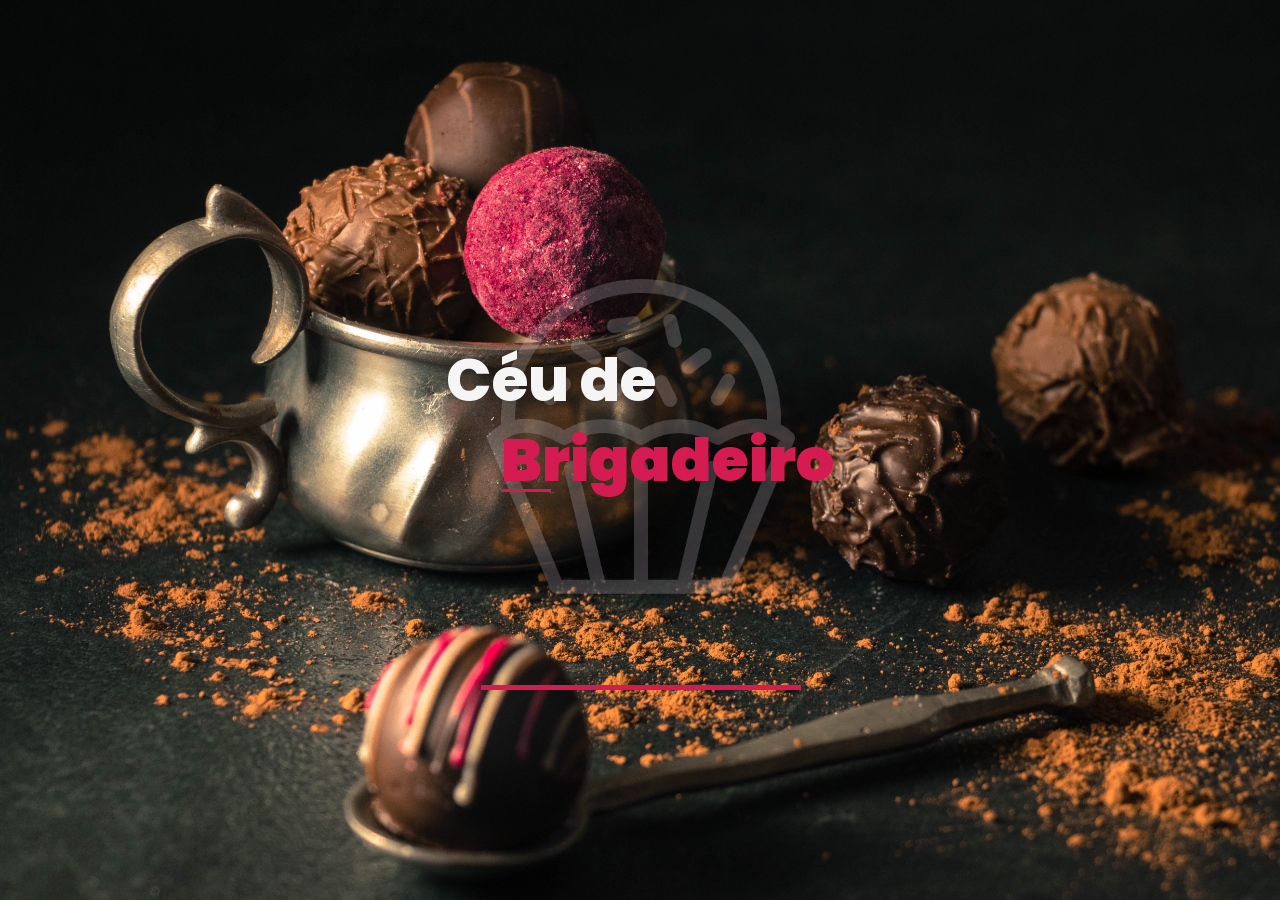
<file: index.html>
<!DOCTYPE html>
<html lang="pt-br">
<head>
    <meta charset="UTF-8">
    <meta http-equiv="X-UA-Compatible" content="IE=edge">
    <meta name="viewport" content="width=device-width, initial-scale=1.0">
    <title>Céu de Brigadeiro</title>
    <link rel="stylesheet" href="https://cdnjs.cloudflare.com/ajax/libs/animate.css/4.1.1/animate.min.css" />
    <style>
        @import url('https://fonts.googleapis.com/css2?family=Poppins:wght@700&display=swap');
        body{
            display: flex;
            align-items: center;
            justify-content: center;
            margin: 0;
            background-size: cover;
            height: 100vh;
            background-image: url('img/chocolate.jpg');
            font-family: 'Poppins', sans-serif;}

        .fundo{    position: absolute;
                align-items: center;
                align-content: center;
                justify-items: center;
                justify-content: center;
                margin-top: -70px;
                opacity: 0.2;
                margin-left: 20px;
                width: 350px}

        .tela{  display: inline-flex;
                }
        .titulo{
            color: whitesmoke;
            font-size: 60px;
            font-weight: 800;
            position: relative;
            }
        .tela .titulo2{
            margin-left: 15px;
            margin-top: -10px;}

        .titulo2 li{
            color:#D51C52;
            list-style: none;
            font-size: 60px;
            font-weight: 900;
            animation: 3s;}    
        .titulo2 li span::after{
            content: "";
            position: absolute;
            width: 15%;
            height: 100%;
            left: 0;
            border-bottom: 3px solid #D51C52;
            animation: ceu 3s alternate infinite;
            margin-top: -10px
        }
        .titulo2 li span{   position: relative}
        .barra{
            position: absolute;
            background-color: #fff;
            height: 5px;
            width: 320px;
            align-items: center;
            align-content: center;
            justify-items: center;
            justify-content: center;
            margin-left: 35px;
            margin-top: 350px}

        .barra div{ height: 100%;
                    background-color: #D51C52;
                    animation: barra 5s;}

     

        @keyframes ceu {50%{ 
            left: 75%;
            margin: 0 -35px 0 35px ;
            margin-top: -10px
             
        }}

        @keyframes barra {0%{ width: 0%;} 10%{ width: 10%;} 50%{ width:  50%;} 60%{ width: 60%;} 100%{ width: 100%;}}
    </style>
</head>
<body>
    <div class="tela">
        <img src="fundo.png" class="fundo" alt="fundo">
        <div class="titulo">Céu de
           
            <ul class="titulo2">
                <li><span>Brigadeiro</span></li></ul>
        </div>
        <div class="barra">
            <div></div>
        </div>
    </div>

</body>
<script>
    var temporizador = setTimeout(abrir, 5000);
    function abrir(){
        window.open("login.html", "_self");
    }
</script>
</html>
</file>
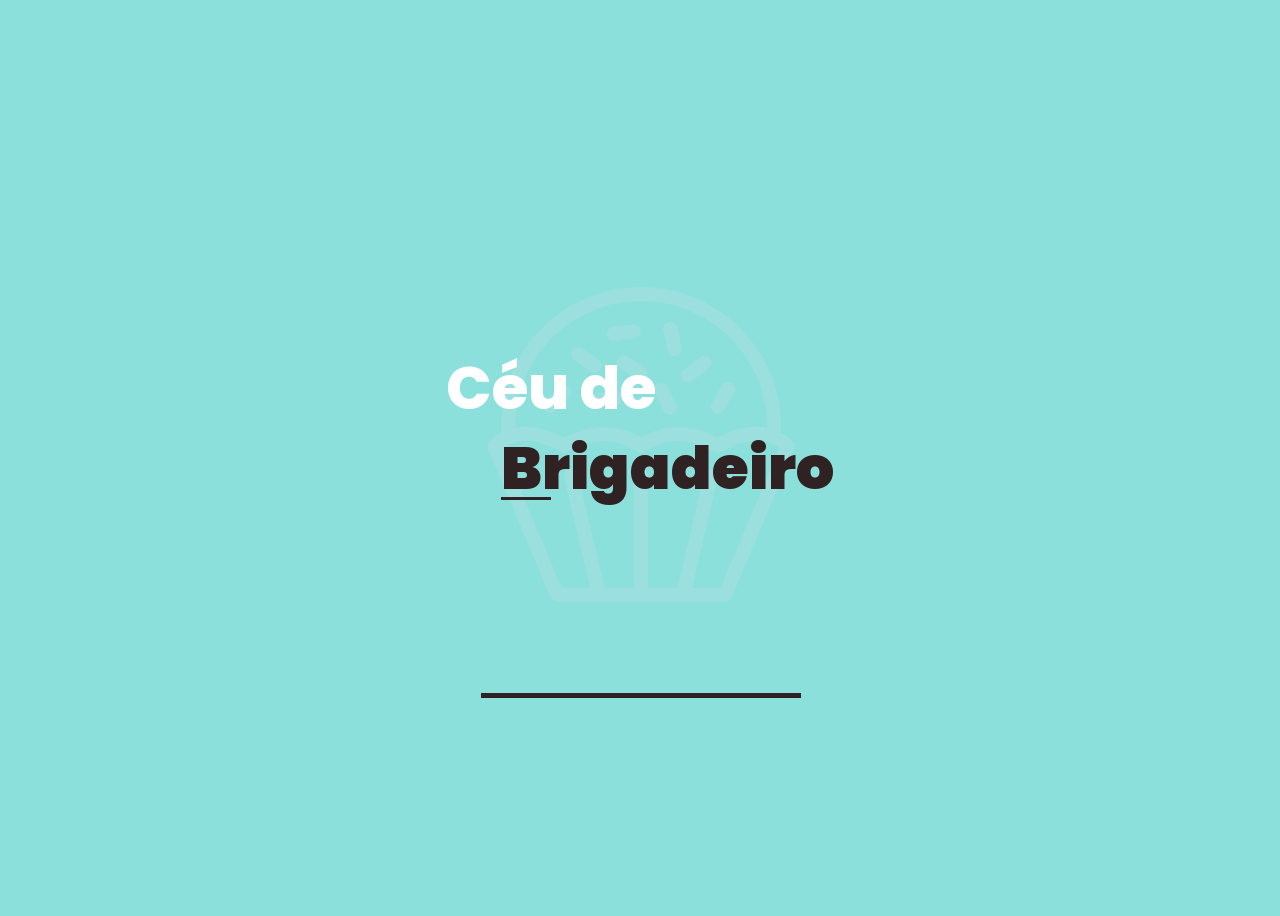
<file: animacao.html>
<!DOCTYPE html>
<html lang="pt-br">
<head>
    <meta charset="UTF-8">
    <meta http-equiv="X-UA-Compatible" content="IE=edge">
    <meta name="viewport" content="width=device-width, initial-scale=1.0">
    <title>Céu de Brigadeiro</title>
    <link rel="stylesheet" href="https://cdnjs.cloudflare.com/ajax/libs/animate.css/4.1.1/animate.min.css" />
    <style>
        @import url('https://fonts.googleapis.com/css2?family=Poppins:wght@700&display=swap');
        body{
            display: flex;
            align-items: center;
            justify-content: center;
            min-height: 100vh;
            background-color: rgb(140, 224, 220);
            font-family: 'Poppins', sans-serif;}

        .fundo{    position: absolute;
                align-items: center;
                align-content: center;
                justify-items: center;
                justify-content: center;
                margin-top: -70px;
                opacity: 0.15;
                margin-left: 20px;
                width: 350px}

        .tela{  display: inline-flex;
                animation: fadeIn 3s;}
        .titulo{
            color: #fff;
            font-size: 60px;
            font-weight: 800;
            position: relative;
            animation: fadeInLeft 3s;}
        .tela .titulo2{
            margin-left: 15px;
            margin-top: -10px;}

        .titulo2 li{
            color: rgb(48, 34, 34);
            list-style: none;
            font-size: 60px;
            font-weight: 900;
            animation: fadeInLeft 3s;}    
        .titulo2 li span::after{
            content: "";
            position: absolute;
            width: 15%;
            height: 100%;
            left: 0;
            border-bottom: 3px solid rgb(48, 34, 34);
            animation: ceu 3s alternate infinite;
            margin-top: -10px
        }
        .titulo2 li span{   position: relative}
        .barra{
            position: absolute;
            background-color: #fff;
            height: 5px;
            width: 320px;
            align-items: center;
            align-content: center;
            justify-items: center;
            justify-content: center;
            margin-left: 35px;
            margin-top: 350px}

        .barra div{ height: 100%;
                    background-color: rgb(48, 34, 34);
                    animation: barra 5s;}

     

        @keyframes ceu {50%{ 
            left: 75%;
            margin: 0 -35px 0 35px ;
            margin-top: -10px
             
        }}

        @keyframes barra {0%{ width: 0%;} 10%{ width: 10%;} 50%{ width:  50%;} 60%{ width: 60%;} 100%{ width: 100%;}}
    </style>
</head>
<body>
    <div class="tela">
        <img src="fundo.png" class="fundo" alt="fundo">
        <div class="titulo">Céu de
           
            <ul class="titulo2">
                <li><span>Brigadeiro</span></li></ul>
        </div>
        <div class="barra">
            <div></div>
        </div>
    </div>

</body>
<script>
    var temporizador = setTimeout(abrir, 5000);
    function abrir(){
        window.open("login.html", "_self");
    }
</script>
</html>
</file>
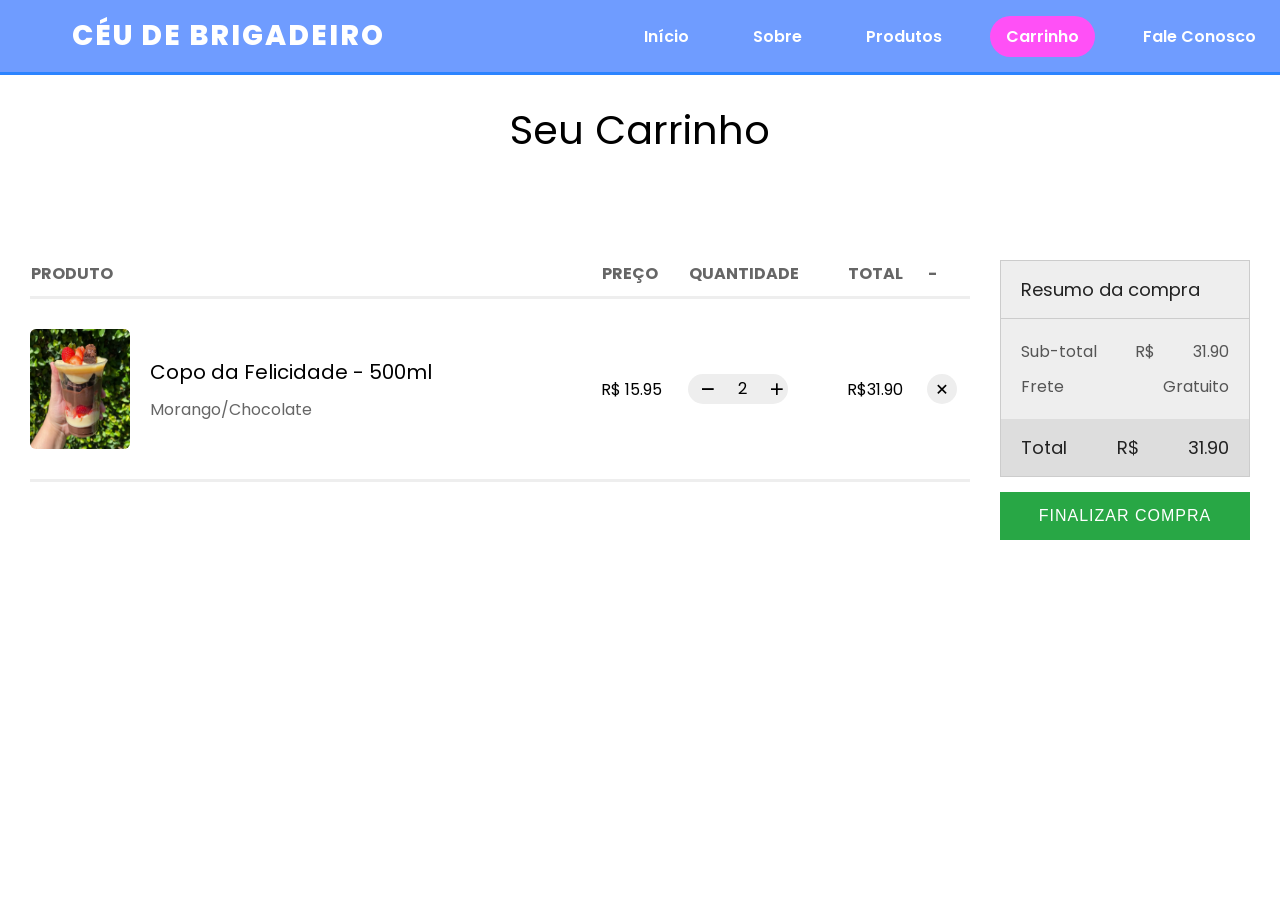
<file: carrinho.html>
<!DOCTYPE html>
<html lang="pt-br">
  <head>
    <meta charset="UTF-8" />
    <meta http-equiv="X-UA-Compatible" content="IE=edge" />
    <meta name="viewport" content="width=device-width, initial-scale=1.0" />
    <title>Carrinho de Compras</title>
    <link rel="stylesheet" href="css/carrinho.css">
    <link rel="stylesheet" href="css/navbar.css">
    <link
      href="https://unpkg.com/boxicons@2.1.4/css/boxicons.min.css" rel="stylesheet">
  </head>
  <body>

    <div class="divnavbar">
      <div class="container">
      <h1 class="titulo">Céu de Brigadeiro</h1>
  
      <div class="menu">
          <a href="estrutura.html">Início</a>
          <a href="#divfooter">Sobre</a>
          <a href="produtos.html">Produtos</a>
          <a href="carrinho.html"  class="is-active">Carrinho</a>
          <a href="MQTT.html">Fale Conosco</a>
      </div>
  
      <button class="tracos" onclick="abrir()">
          <span  onclick="abrir()"></span>
          <span  onclick="abrir()"></span>
          <span  onclick="abrir()"></span>
      </div>
  </div> 
  
  <ol class="menu2">
     <div class="lista"><a href="estrutura.html">Início</a></div>  <br>
     <div class="lista"><a href="#divfooter">Sobre</a></div>  <br>
     <div class="lista"><a href="produtos.html">Produtos</a></div> <br>
     <div class="lista"><a href="carrinho.html">Carrinho</a></div> <br>
     <div class="lista"><a href="MQTT.html" class="is-active">Fale Conosco</a></div> 
  </ol>
  
  <script>
     var btn = document.querySelector('.tracos');
     var menu = document.querySelector('.menu2');

     btn.addEventListener('click', function() {

      if(menu.style.display === 'flex'){
          menu.style.display = 'none';
      } else {
          menu.style.display = 'flex';
      }

     });

  </script>


    <main>
      <div class="page-title">Seu Carrinho</div>
      <div class="content">
        <section>
          <table>
            <thead>
              <tr>
                <th>Produto</th>
                <th>Preço</th>
                <th>Quantidade</th>
                <th>Total</th>
                <th>-</th>
              </tr>
            </thead>
            <tbody>
              <tr>
                <td>
                  <div class="product">
                    <img src="img/copo_felicidade.jpg" alt="">
                    <div class="info">
                      <div class="name">Copo da Felicidade - 500ml</div>
                      <div class="category">Morango/Chocolate</div>
                    </div>
                  </div>
                </td>
                <td >R$ <span id="precoprod">15.95</span></td>
                <td>
                  <div class="qty" >
                    <button onclick="diminuir();"><i class="bx bx-minus"></i></button>
                    <span id="qtde">2</span>
                    <button onclick="somar();"><i class="bx bx-plus"></i></button>
                  </div>
                </td>
                <td width="80px">R$<span id="total">31.90</span></td>
                <td>
                  <button class="remove"><i class="bx bx-x"></i></button>
                </td>
              </tr>
              <script>

                function diminuir(){
                  
                  if( qtde.innerHTML > "0"){
                    qtde.innerHTML-=1
                    t = parseFloat(precoprod.innerHTML)*qtde.innerHTML
                  t = t.toFixed(2)
                  total.innerHTML=t
                  subtotal.innerHTML=t
                  total2.innerHTML=t}
                }
                

                function somar(){
                  qtde.innerHTML=parseInt(qtde.innerHTML)+1
                  t = parseFloat(precoprod.innerHTML)*qtde.innerHTML
                  t = t.toFixed(2)
                  total.innerHTML=t
                  subtotal.innerHTML=t
                  total2.innerHTML=t
                }


              </script>
            </tbody>
          </table>
        </section>
        <aside>
          <div class="box">
            <header>Resumo da compra</header>
            <div class="info">
              <div><span>Sub-total</span>R$<span id="subtotal"> 31.90</span></div>
              <div><span>Frete</span><span>Gratuito</span></div>
            </div>
            <footer>
              <span>Total</span>
              R$<span id="total2"> 31.90</span>
            </footer>
          </div>
          <button>Finalizar Compra</button>
        </aside>
      </div>
    </main>
  </body>
</html>
</file>
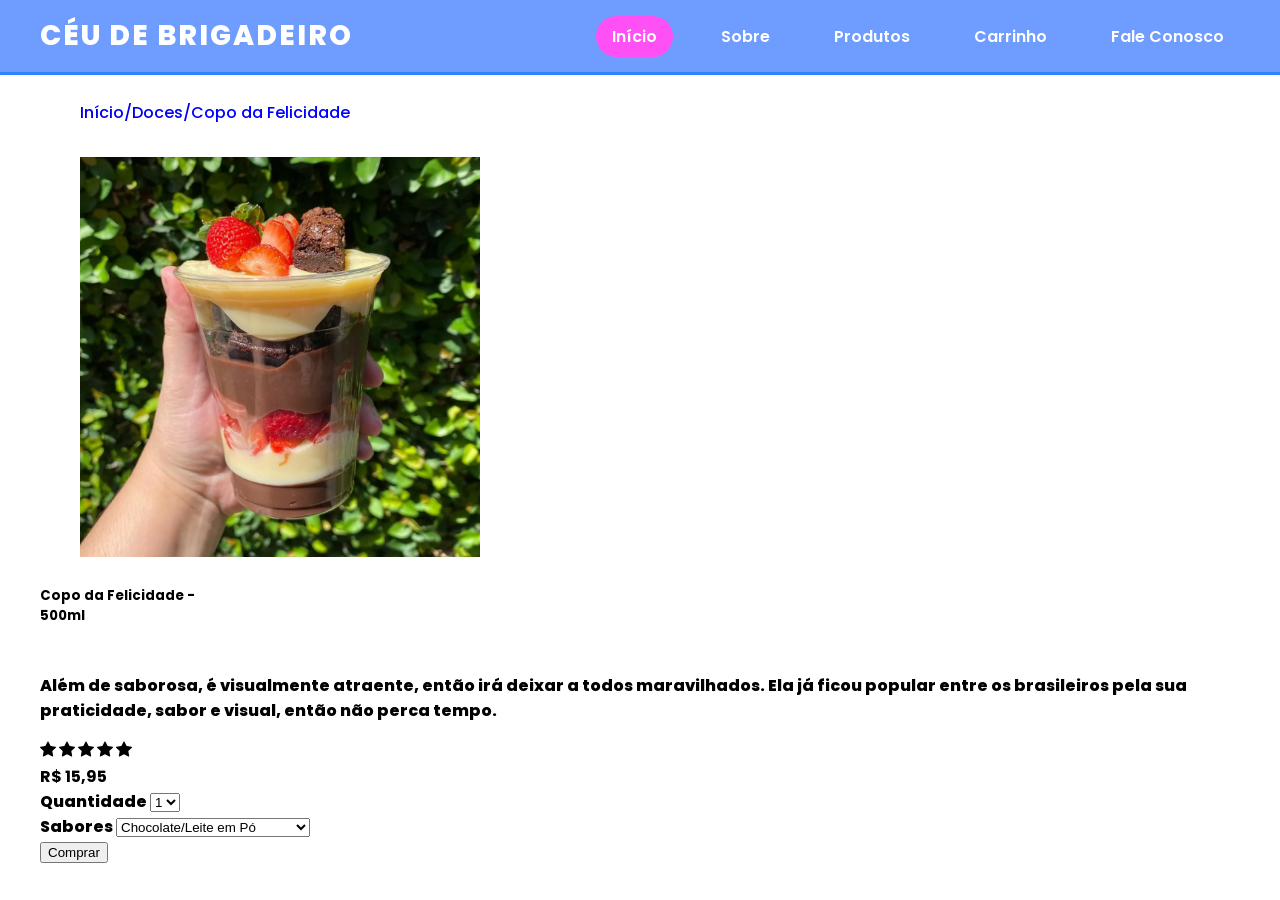
<file: copo_felicidade.html>
<!DOCTYPE html>
<html lang="pt-br">

<head>
  <meta charset="UTF-8">
  <meta name="viewport" content="width=device-width, initial-scale=1.0">

  <title>Céu de Brigadeiro - Um Horizonte de Doces</title>

  <link href="css/responsivo.css" rel="stylesheet"> 
  <link rel="stylesheet" href="css/produto.css">
  <link rel="stylesheet" href="css/navbar.css">
</head>

<body>
  
  <div class="divnavbar">
    <div class="container">
    <h1 class="titulo">Céu de Brigadeiro</h1>

    <div class="menu">
        <a href="estrutura.html" class="is-active">Início</a>
        <a href="#divfooter">Sobre</a>
        <a href="produtos.html">Produtos</a>
        <a href="carrinho.html">Carrinho</a>
        <a href="MQTT.html">Fale Conosco</a>
    </div>

    <button class="tracos" onclick="abrir()">
        <span  onclick="abrir()"></span>
        <span  onclick="abrir()"></span>
        <span  onclick="abrir()"></span>
    </div>
</div> 

<ol class="menu2">
   <div class="lista"><a href="estrutura.html">Início</a></div>  <br>
   <div class="lista"><a href="#divfooter">Sobre</a></div>  <br>
   <div class="lista"><a href="produtos.html">Produtos</a></div> <br>
   <div class="lista"><a href="carrinho.html">Carrinho</a></div> <br>
   <div class="lista"><a href="MQTT.html" class="is-active">Fale Conosco</a></div> 
</ol>

<script>
   var btn = document.querySelector('.tracos');
   var menu = document.querySelector('.menu2');

   btn.addEventListener('click', function() {

    if(menu.style.display === 'flex'){
        menu.style.display = 'none';
    } else {
        menu.style.display = 'flex';
    }

   });

</script>



  <main>
    <nav aria-label="breadcrumb" class="links">
      <ul class="breadcrumb">
        <li class="breadcrumb-item"><a href="estrutura.html">Início/</a></li>
        <li class="breadcrumb-item"><a href="produtos.html">Doces/</a></li>
        <li class="breadcrumb-item active" aria-current="page">Copo da Felicidade</li>
      </ul>
    </nav>

    <!-- container produto -->
    <section class="container">

      
<br>
      <article class="row produtos-compra">
        <figure class="col-md-7 mb-3">
          <img src="img/copo_felicidade.jpg" class="img-fluid">
        </figure>

        <section class="col-md-5 mb-3 d-flex flex-column justify-content-around">
          <article class="produtos-conteudo">
            <h1>Copo da Felicidade - <br> 500ml</h1>
            <p>
              <br>
              Além de saborosa, é visualmente atraente, então irá deixar a todos maravilhados. Ela já ficou popular
              entre os brasileiros pela sua praticidade, sabor e visual, então não perca tempo.
            </p>
          </article>

          <article class="produtos-preco">
            <div class="produtos-stars">
              <svg width="1em" height="1em" viewBox="0 0 16 16" class="bi bi-star-fill" fill="currentColor"
                xmlns="http://www.w3.org/2000/svg">
                <path
                  d="M3.612 15.443c-.386.198-.824-.149-.746-.592l.83-4.73L.173 6.765c-.329-.314-.158-.888.283-.95l4.898-.696L7.538.792c.197-.39.73-.39.927 0l2.184 4.327 4.898.696c.441.062.612.636.283.95l-3.523 3.356.83 4.73c.078.443-.36.79-.746.592L8 13.187l-4.389 2.256z" />
              </svg>

              <svg width="1em" height="1em" viewBox="0 0 16 16" class="bi bi-star-fill" fill="currentColor"
                xmlns="http://www.w3.org/2000/svg">
                <path
                  d="M3.612 15.443c-.386.198-.824-.149-.746-.592l.83-4.73L.173 6.765c-.329-.314-.158-.888.283-.95l4.898-.696L7.538.792c.197-.39.73-.39.927 0l2.184 4.327 4.898.696c.441.062.612.636.283.95l-3.523 3.356.83 4.73c.078.443-.36.79-.746.592L8 13.187l-4.389 2.256z" />
              </svg>

              <svg width="1em" height="1em" viewBox="0 0 16 16" class="bi bi-star-fill" fill="currentColor"
                xmlns="http://www.w3.org/2000/svg">
                <path
                  d="M3.612 15.443c-.386.198-.824-.149-.746-.592l.83-4.73L.173 6.765c-.329-.314-.158-.888.283-.95l4.898-.696L7.538.792c.197-.39.73-.39.927 0l2.184 4.327 4.898.696c.441.062.612.636.283.95l-3.523 3.356.83 4.73c.078.443-.36.79-.746.592L8 13.187l-4.389 2.256z" />
              </svg>

              <svg width="1em" height="1em" viewBox="0 0 16 16" class="bi bi-star-fill" fill="currentColor"
                xmlns="http://www.w3.org/2000/svg">
                <path
                  d="M3.612 15.443c-.386.198-.824-.149-.746-.592l.83-4.73L.173 6.765c-.329-.314-.158-.888.283-.95l4.898-.696L7.538.792c.197-.39.73-.39.927 0l2.184 4.327 4.898.696c.441.062.612.636.283.95l-3.523 3.356.83 4.73c.078.443-.36.79-.746.592L8 13.187l-4.389 2.256z" />
              </svg>
              <svg width="1em" height="1em" viewBox="0 0 16 16" class="bi bi-star-fill" fill="currentColor"
                xmlns="http://www.w3.org/2000/svg">
                <path
                  d="M3.612 15.443c-.386.198-.824-.149-.746-.592l.83-4.73L.173 6.765c-.329-.314-.158-.888.283-.95l4.898-.696L7.538.792c.197-.39.73-.39.927 0l2.184 4.327 4.898.696c.441.062.612.636.283.95l-3.523 3.356.83 4.73c.078.443-.36.79-.746.592L8 13.187l-4.389 2.256z" />
              </svg>
            </div>

            <strong>
              R$ 15,95
            </strong>

            <form action="#">
              <div class="form-group">
                <label for="produtos-quantidade-itens">Quantidade</label>
                <select class="form-control" id="produtos-quantidade-itens">
                  <option>1</option>
                  <option>2</option>
                  <option>3</option>
                  <option>4</option>
                  <option>5</option>
                </select>
              </div>

              <div class="form-group">
                <label for="produtos-quantidade-itens">Sabores</label>
                <select class="form-control" id="produtos-quantidade-itens">
                  <option>Chocolate/Leite em Pó</option>
                  <option>Morango/Chocolate</option>
                  <option>Morango/Leite em Pó</option>
                  <option>Leite Condensado/Chocolate</option>
                  <option>Morango/Leite Condensado</option>
                </select>
              </div>

              <a href="carrinho.html"><button type="submit" class="btn btn-success col-md-12">Comprar</button></a>
            </form>
          </article>
        </section>




</body>

</html>
</file>
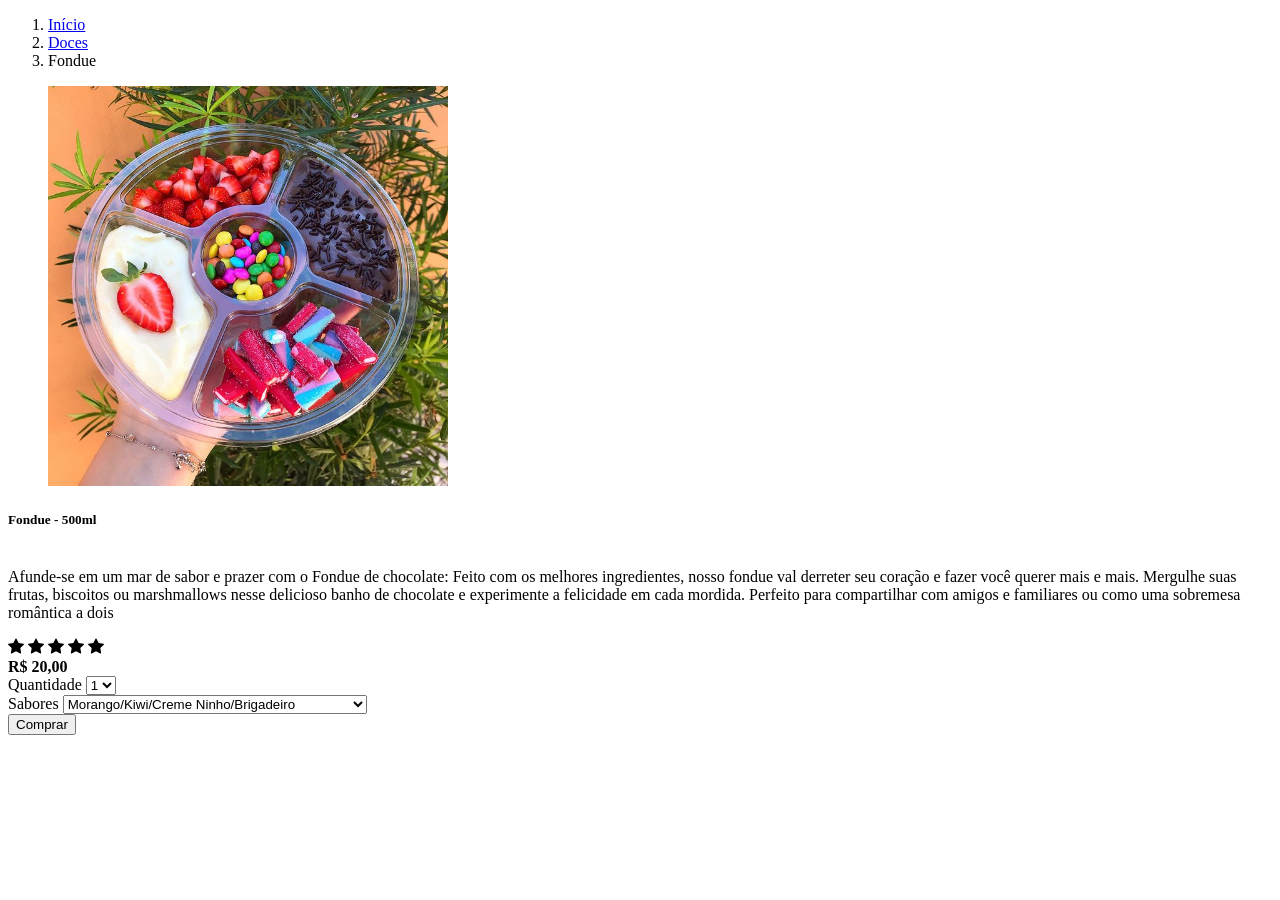
<file: fondue.html>
<!DOCTYPE html>
<html lang="pt-br">

<head>
  <meta charset="UTF-8">
  <meta name="viewport" content="width=device-width, initial-scale=1.0">

  <title>Céu de Brigadeiro - Um Horizonte de Doces</title>

  <!-- Css -->
  <link rel="stylesheet" href="css/produto.css">
</head>

<body>
  
  <main>


    <!-- container produto -->
    <section class="container">

      <nav aria-label="breadcrumb">
        <ol class="breadcrumb">
          <li class="breadcrumb-item"><a href="estrutura.html">Início</a></li>
          <li class="breadcrumb-item"><a href="produtos.html">Doces</a></li>
          <li class="breadcrumb-item active" aria-current="page">Fondue</li>
        </ol>
      </nav>

      <article class="row produtos-compra">
        <figure class="col-md-7 mb-3">
          <img src="img/fondue.jpg" class="img-fluid">
        </figure>

        <section class="col-md-5 mb-3 d-flex flex-column justify-content-around">
          <article class="produtos-conteudo">
            <h1>Fondue -  500ml</h1>
            <p>
              <br>
              Afunde-se em um mar de sabor e prazer com o Fondue de chocolate: Feito com os melhores ingredientes, nosso fondue val derreter seu coração e fazer você querer mais e mais. Mergulhe suas frutas, biscoitos ou marshmallows nesse delicioso banho de chocolate e experimente a felicidade em cada mordida. Perfeito para compartilhar com amigos e familiares ou como uma sobremesa romântica a dois
            </p>
          </article>

          <article class="produtos-preco">
            <div class="produtos-stars">
              <svg width="1em" height="1em" viewBox="0 0 16 16" class="bi bi-star-fill" fill="currentColor"
                xmlns="http://www.w3.org/2000/svg">
                <path
                  d="M3.612 15.443c-.386.198-.824-.149-.746-.592l.83-4.73L.173 6.765c-.329-.314-.158-.888.283-.95l4.898-.696L7.538.792c.197-.39.73-.39.927 0l2.184 4.327 4.898.696c.441.062.612.636.283.95l-3.523 3.356.83 4.73c.078.443-.36.79-.746.592L8 13.187l-4.389 2.256z" />
              </svg>

              <svg width="1em" height="1em" viewBox="0 0 16 16" class="bi bi-star-fill" fill="currentColor"
                xmlns="http://www.w3.org/2000/svg">
                <path
                  d="M3.612 15.443c-.386.198-.824-.149-.746-.592l.83-4.73L.173 6.765c-.329-.314-.158-.888.283-.95l4.898-.696L7.538.792c.197-.39.73-.39.927 0l2.184 4.327 4.898.696c.441.062.612.636.283.95l-3.523 3.356.83 4.73c.078.443-.36.79-.746.592L8 13.187l-4.389 2.256z" />
              </svg>

              <svg width="1em" height="1em" viewBox="0 0 16 16" class="bi bi-star-fill" fill="currentColor"
                xmlns="http://www.w3.org/2000/svg">
                <path
                  d="M3.612 15.443c-.386.198-.824-.149-.746-.592l.83-4.73L.173 6.765c-.329-.314-.158-.888.283-.95l4.898-.696L7.538.792c.197-.39.73-.39.927 0l2.184 4.327 4.898.696c.441.062.612.636.283.95l-3.523 3.356.83 4.73c.078.443-.36.79-.746.592L8 13.187l-4.389 2.256z" />
              </svg>

              <svg width="1em" height="1em" viewBox="0 0 16 16" class="bi bi-star-fill" fill="currentColor"
                xmlns="http://www.w3.org/2000/svg">
                <path
                  d="M3.612 15.443c-.386.198-.824-.149-.746-.592l.83-4.73L.173 6.765c-.329-.314-.158-.888.283-.95l4.898-.696L7.538.792c.197-.39.73-.39.927 0l2.184 4.327 4.898.696c.441.062.612.636.283.95l-3.523 3.356.83 4.73c.078.443-.36.79-.746.592L8 13.187l-4.389 2.256z" />
              </svg>
              <svg width="1em" height="1em" viewBox="0 0 16 16" class="bi bi-star-fill" fill="currentColor"
                xmlns="http://www.w3.org/2000/svg">
                <path
                  d="M3.612 15.443c-.386.198-.824-.149-.746-.592l.83-4.73L.173 6.765c-.329-.314-.158-.888.283-.95l4.898-.696L7.538.792c.197-.39.73-.39.927 0l2.184 4.327 4.898.696c.441.062.612.636.283.95l-3.523 3.356.83 4.73c.078.443-.36.79-.746.592L8 13.187l-4.389 2.256z" />
              </svg>
            </div>

            <strong>
              R$ 20,00
            </strong>

            <form action="#">
              <div class="form-group">
                <label for="produtos-quantidade-itens">Quantidade</label>
                <select class="form-control" id="produtos-quantidade-itens">
                  <option>1</option>
                  <option>2</option>
                  <option>3</option>
                  <option>4</option>
                  <option>5</option>
                </select>
              </div>

              <div class="form-group">
                <label for="produtos-quantidade-itens">Sabores</label>
                <select class="form-control" id="produtos-quantidade-itens">
                  <option>Morango/Kiwi/Creme Ninho/Brigadeiro</option>
                  <option>Morango/Fini/Creme Ninho/Brigadeiro</option>
                  <option>Morango/Marshmallow/Creme Ninho/Brigadeiro</option>
                  <option>Morango/Biscoito/Creme Ninho/Brigadeiro</option>
                  <option>Kiwi/Fini/Creme Ninho/Brigadeiro</option>
                  <option>Kiwi/Marshmallow/Creme Ninho/Brigadeiro</option>
                  <option>Kiwi/Biscoito/Creme Ninho/Brigadeiro</option>
                  <option>Fini/Marshmallow/Creme Ninho/Brigadeiro</option>
                  <option>Fini/Biscoito/Creme Ninho/Brigadeiro</option>
                  <option>Marshmallow/Biscoito/Creme Ninho/Brigadeiro</option>
                </select>
              </div>

              <button type="submit" class="btn btn-success col-md-12">Comprar</button>
            </form>
          </article>
        </section>



</body>

</html>
</file>
<file: css/carrinho.css>
@import url('https://fonts.googleapis.com/css2?family=Poppins:wght@700&display=swap');

body{
    font-family: 'Poppins', sans-serif;
    margin: 0;
}

body > main {
  background: #fff;
  padding: 0 30px 30px;
}

body > main .page-title {
  font-size: 40px;
  padding: 100px 0;
  text-align: center;
}

body > main .content {
  display: -webkit-box;
  display: -ms-flexbox;
  display: flex;
}

body > main .content section {
  -webkit-box-flex: 1;
      -ms-flex: 1;
          flex: 1;
}

body > main .content aside {
  min-width: 250px;
}

button {
  cursor: pointer;
  font-family: 'Lato', sans-serif;
}

table {
  width: 100%;
  border-collapse: collapse;
}

table thead tr {
  border-bottom: 3px solid #eee;
}

table thead tr th {
  text-align: left;
  padding-bottom: 10px;
  text-transform: uppercase;
  color: #666;
}

table tbody tr {
  border-bottom: 3px solid #eee;
}

table tbody tr:last-child {
  border: 0;
}

table tbody tr td {
  padding: 30px 0;
}

.product {
  display: -webkit-box;
  display: -ms-flexbox;
  display: flex;
  -webkit-box-align: center;
      -ms-flex-align: center;
          align-items: center;
}

.product img {
  border-radius: 6px;
  height: 120px;
  width: 100px
}

.product .info {
  margin-left: 20px;
}

.product .info .name {
  font-size: 20px;
  margin-bottom: 10px;
}

.product .info .category {
  color: #666;
}

.qty {
  background: #eee;
  display: -webkit-inline-box;
  display: -ms-inline-flexbox;
  display: inline-flex;
  padding: 0 0;
  -ms-flex-pack: distribute;
      justify-content: space-around;
  -webkit-box-align: center;
      -ms-flex-align: center;
          align-items: center;
  width: 100px;
  border-radius: 20px;
  overflow: hidden;
  height: 30px;
}

.qty span {
  margin: 0 10px;
}

.qty button {
  display: -webkit-box;
  display: -ms-flexbox;
  display: flex;
  -webkit-box-align: center;
      -ms-flex-align: center;
          align-items: center;
  background: transparent;
  border: 0;
  padding: 0 10px;
  font-size: 20px;
  height: 100%;
}

.qty button:hover {
  background: #ddd;
}

.remove {
  background: #eee;
  border: 0;
  width: 30px;
  height: 30px;
  border-radius: 100%;
  display: -webkit-box;
  display: -ms-flexbox;
  display: flex;
  -webkit-box-align: center;
      -ms-flex-align: center;
          align-items: center;
  -webkit-box-pack: center;
      -ms-flex-pack: center;
          justify-content: center;
  font-size: 20px;
}

.remove:hover {
  background: #ddd;
}

aside {
  margin-left: 30px;
}

aside .box {
  margin-bottom: 15px;
  border: 1px solid #ccc;
  background: #eee;
  color: #222;
}

aside .box header {
  padding: 15px 20px;
  font-size: 18px;
  border-bottom: 1px solid #ccc;
}

aside .box .info {
  padding: 20px;
  font-size: 16px;
}

aside .box .info > div {
  display: -webkit-box;
  display: -ms-flexbox;
  display: flex;
  -webkit-box-pack: justify;
      -ms-flex-pack: justify;
          justify-content: space-between;
  margin-bottom: 10px;
  color: #555;
}

aside .box .info > div:last-child {
  margin: 0;
}

aside .box .info button {
  color: #28a745;
  background: transparent;
  border: 0;
  display: -webkit-box;
  display: -ms-flexbox;
  display: flex;
  -webkit-box-align: center;
      -ms-flex-align: center;
          align-items: center;
  font-size: 16px;
}

aside .box footer {
  padding: 15px 20px;
  background: #ddd;
  font-size: 18px;
  display: -webkit-box;
  display: -ms-flexbox;
  display: flex;
  -webkit-box-pack: justify;
      -ms-flex-pack: justify;
          justify-content: space-between;
}

aside > button {
  border: 0;
  padding: 15px 0;
  color: white;
  background: #28a745;
  display: block;
  width: 100%;
  text-transform: uppercase;
  letter-spacing: 1px;
  font-size: 16px;
}

aside > button:hover {
  background: #3bc55b;
}
/*# sourceMappingURL=styles.css.map */
</file>
<file: css/navbar.css>
@import url('https://fonts.googleapis.com/css2?family=Poppins:wght@700&display=swap');

.divnavbar{
    width: 100%;
    height: 40px;
    position: fixed;
    z-index: 2;
    background-color: #5a8eff;
    padding: 16px 32px;
    border-bottom: 3px solid #0d72ff;
    opacity: 0.87;
}


.container{
    max-width: 1200px;
    margin: 0 auto; 
    display: flex;
    align-items: center;
    justify-content: space-around;
    height: 100%;
}

.titulo{
    color:#fff;
    font-size: 28px;
    font-weight: 800;
    letter-spacing: 2px;
    text-transform: uppercase;
}

.tracos{
    display: block;
    position: relative;
    z-index: 1;
    user-select: none;
    appearance: none;
    outline: none;
    background: none;
    cursor: pointer;
    border: none;
}

.tracos span{   
  display: block;
  width: 33px;
  height: 4px;
  margin-bottom: 5px;
  position: relative;
  background-color: #fff;
  border-radius: 6px;
  z-index: 1;
  transform-origin: 0 0;
  transition: 0.4s;
  outline: none;}

.tracos:hover span:nth-child(2){
    transform: translateX(10px);
    background-color: #9201af;
}

.tracos.is-active span:nth-child(1){
    transform: translate(0px, -2px) rotate(45deg);
}

.tracos.is-active span:nth-child(2){
    opacity: 0;
    transform: translateX(15px);
}

.tracos.is-active span:nth-child(3){
    transform: translate(-3px, 3px) rotate(-45deg);
}

.tracos.is-active:hover span{
    background-color: #9201af;
}

.menu{
    display: none;
    flex: 1 1 0%;
    justify-content: flex-end;
    margin: 0 -16px
}

.menu a{
    color: #FFF;
    margin: 0 16px;
    font-weight: 600;
    text-decoration: none;
    transition: 0.4s;
    padding: 8px 16px;
    border-radius: 99px}

.menu a.is-active, .menu a:hover{
    background-color: #ff37f5;
}   

.menu2{
    display: none;
    position: fixed;
    margin-top: 75px;
    background-color: #5a8eff;
    opacity: 0.87;
    width: 100%;
    height: 250px;
    flex-direction: column;
    justify-content: center;
    justify-items: center;
    align-items: center;
    align-content: center;
    transition: 1.5s;
    z-index: 3;
}

.menu2 a{
    height: 50px;
    text-decoration: none;
    color: #fff;
    width: 100%;
    font-size: 16px;
    font-weight: 700;
    text-transform: uppercase;
}

.menu2 a:hover{
    background-color: #0d72ff}
 
@media (min-width: 768px){
    .tracos{
        display: none
    }
    .menu{  display: flex;
            align-items: center;
            align-content: center;}
        
    .menu2{
            display: none}}
</file>
<file: css/responsivo.css>
body{
    margin: 0;
    align-items: center;
    flex-direction: column;
    display: flex;
    font-family: 'Poppins', sans-serif;
    font-weight: 800;
}

.principal{
    width: 100%;
    align-items: center;
    flex-direction: column;
    display: flex;

}


.divfooter{
    width: 100%;
    height: 200px;
}

@media (max-width: 768px){
    .divanuncio1{   height: 1500px;
                    display: flex;
                    margin: 3%}

    .textocard{
        font-size: 0.8em;
    }
}
</file>
<file: css/produto.css>
@import url('https://fonts.googleapis.com/css2?family=Poppins:wght@500&display=swap');

.links{
    margin-top: 100px
}

.links a{
    text-decoration: none;
}

.links ul{
    font-family: 'Poppins', sans-serif;
    display: flex;
    flex-direction: row;
    list-style-type: none;
    font-weight: 500;
    color: blue
}



figure img{
    width: 400px
}
</file>
